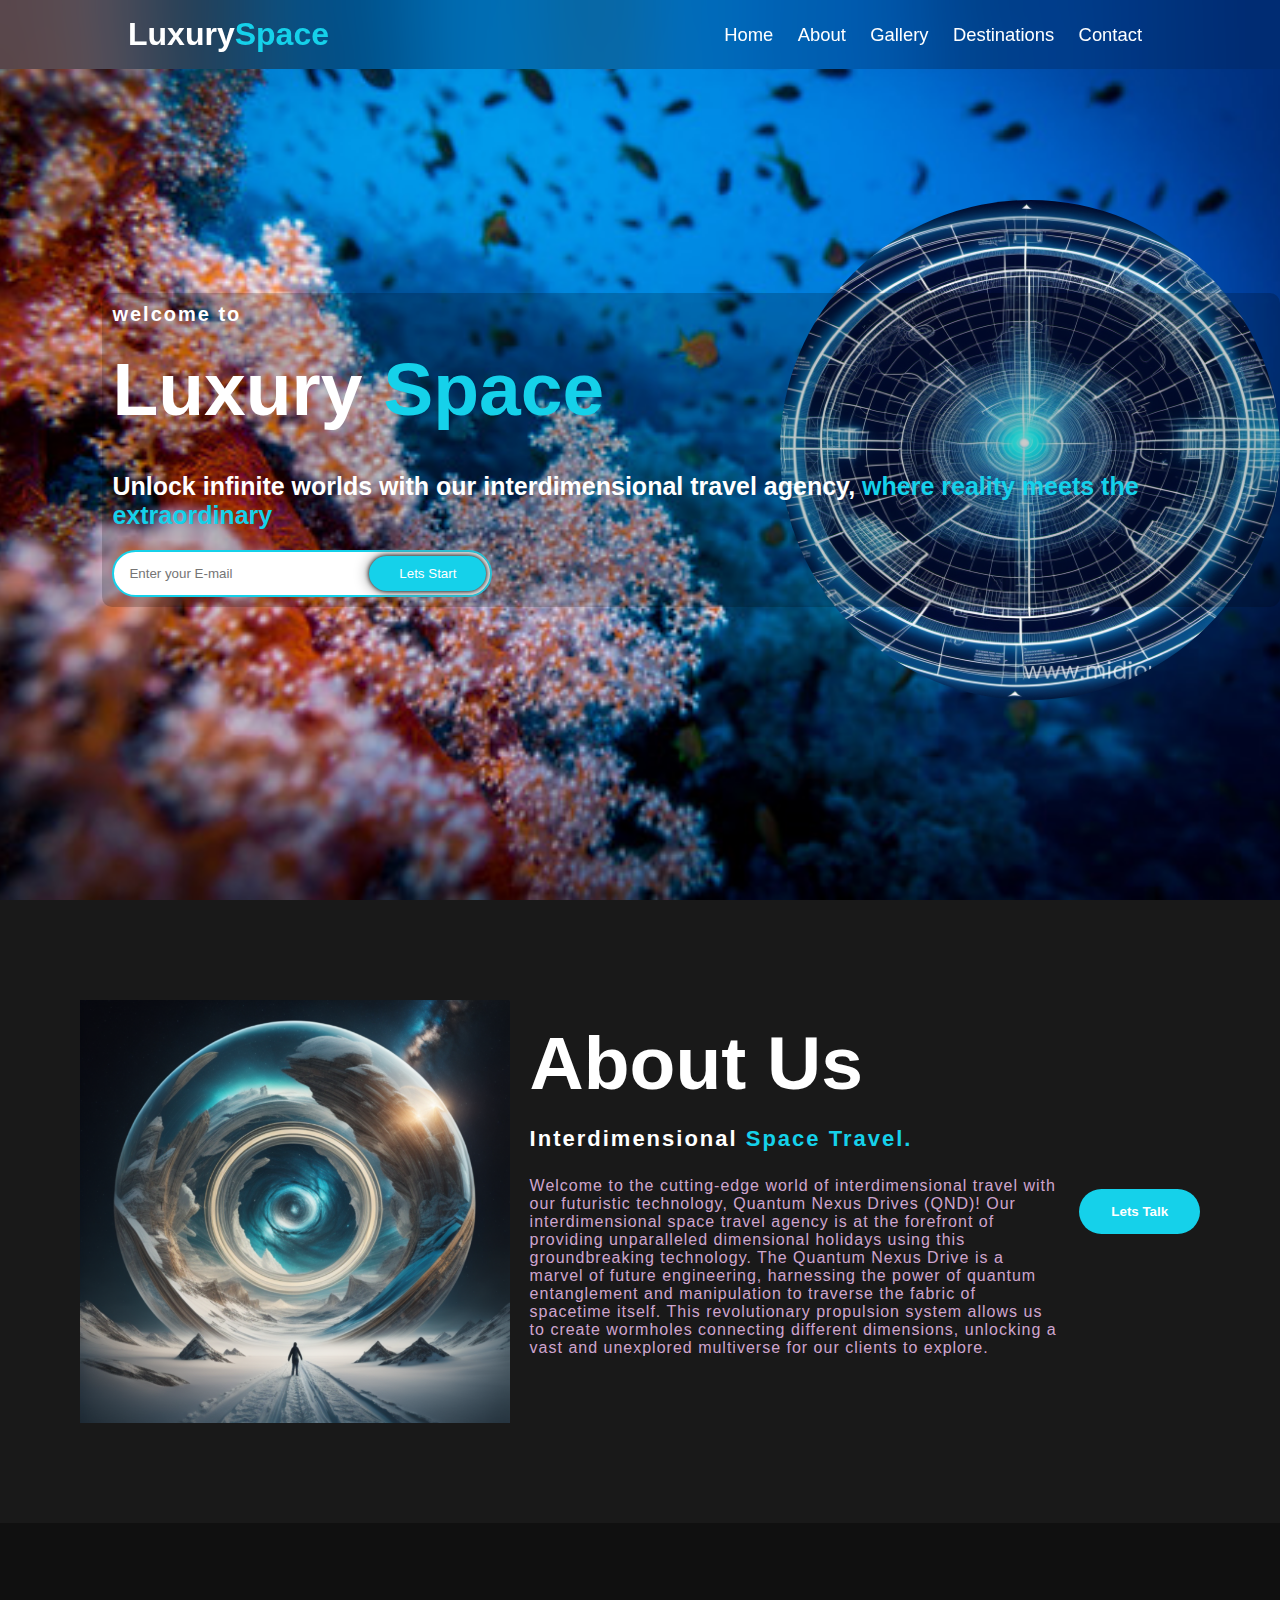
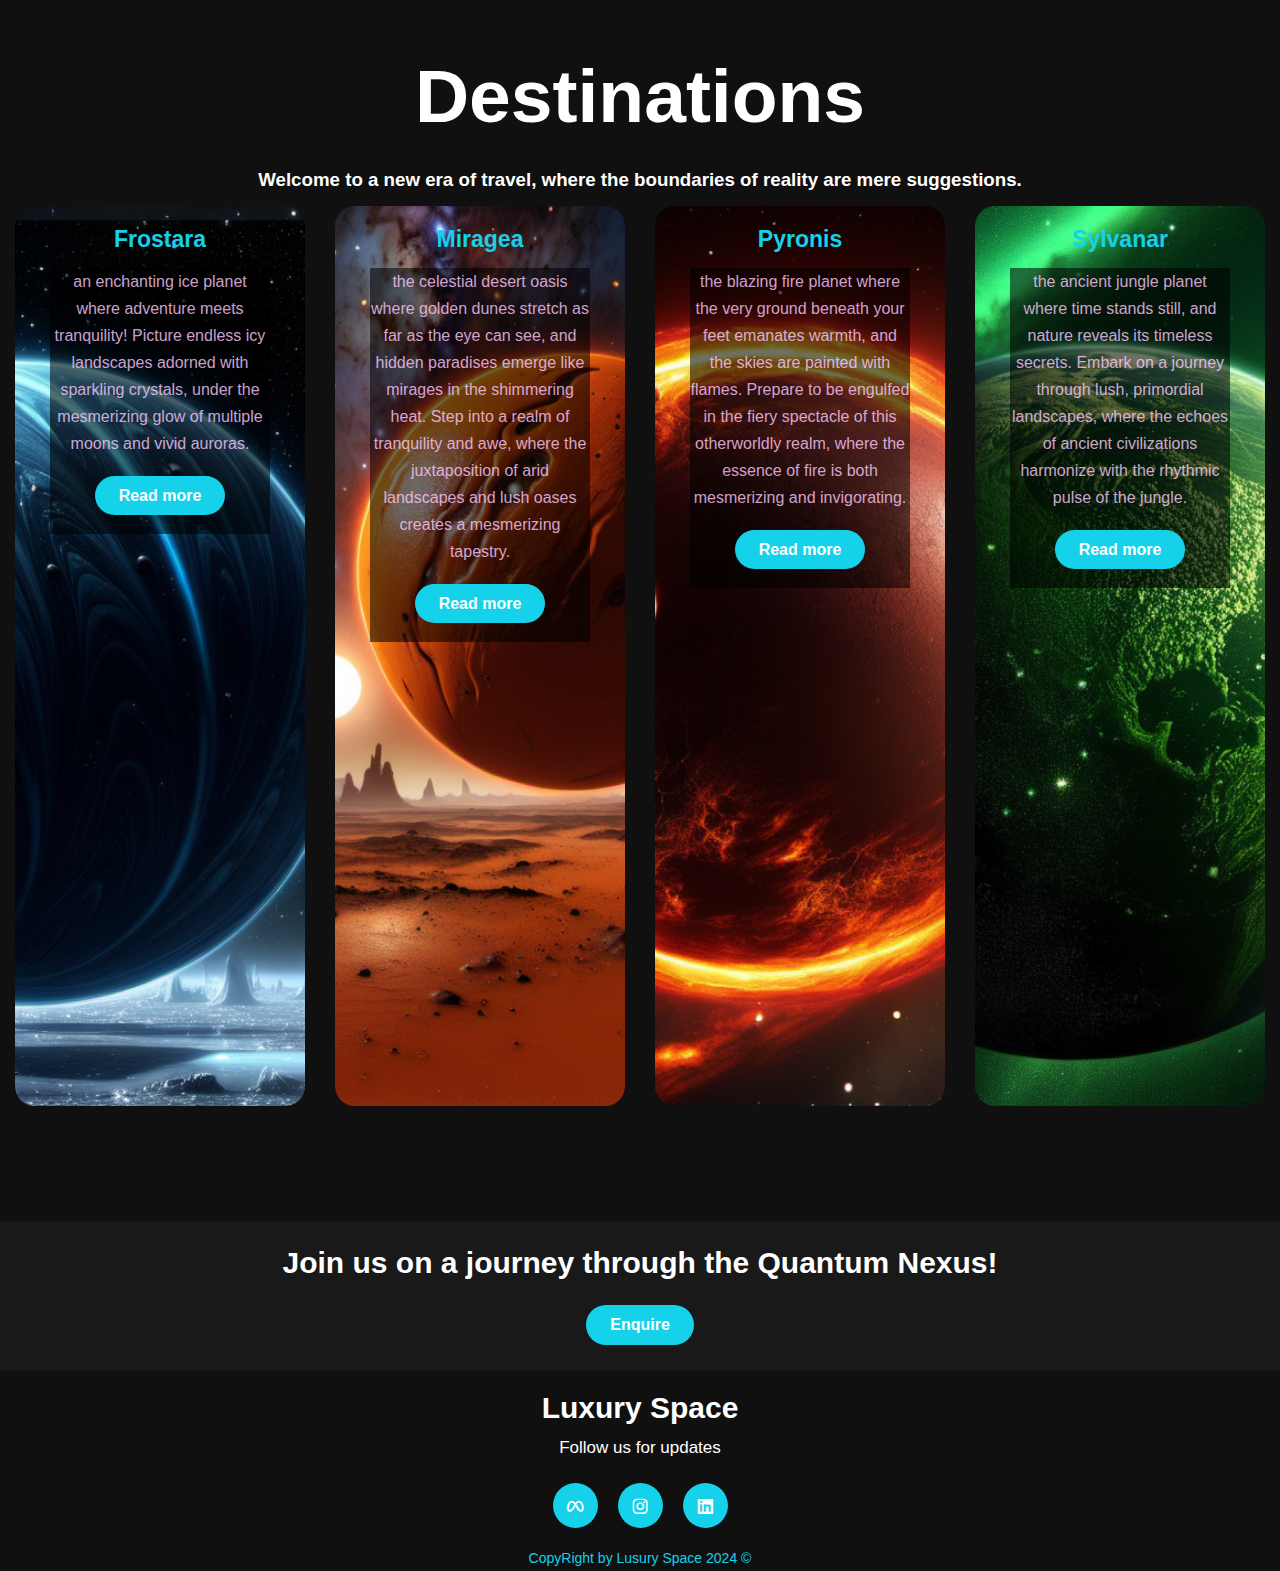
<file: index.html>
<!DOCTYPE html>
<html lang="en">
  <head>
    <meta charset="UTF-8">
    <meta name="viewport" content="width=device-width, initial-scale=1.0">
    <meta http-equiv="X-UA-Compatible" content="ie=edge">
    <title>Luxury Space</title>
    <link rel="stylesheet" href="style.css">
    <link href='https://unpkg.com/boxicons@2.1.4/css/boxicons.min.css' rel='stylesheet'>
  </head>
  <body>
    <!--Content header-->
	<header class="header">
        <a href="#" class="logo">Luxury<span>Space</span></a>
        <input type="checkbox" id="check">
        <!--icons for x and bars-->
        <label for="check" class="icons">
            <i class='bx bx-menu' id="menu-icon"></i>
            <i class='bx bx-x' id="close-icon"></i>
        </label>
        <!--Content navbar-->
        <nav class="navbar">
          <a href="index.html" style="--i:0;">Home</a>
          <a href="index.html#about" style="--i:1;">About</a>
          <a href="gallery.html" style="--i:2;">Gallery</a>
          <a href="index.html#Destinations" style="--i:3;">Destinations</a>
          <a href="contact.html" style="--i:4;">Contact</a>
      </nav>
    </header>
  <!--Content landing-->
    <div class="content-container">
    <div class="content">
      <h4>welcome to</h4>
      <h1>Luxury <span>Space</span></h1>
      <h3>Unlock infinite worlds with our interdimensional travel agency,  <span>where reality meets the extraordinary</span></h3>
      <div class="newsletter">
        <form action="">
        <input type="email" name="email" id="mail" placeholder="Enter your E-mail">
        <input type="submit" name="submit" value="Lets Start">
      </form>
      </div>
    </div>
    <div class="content-image">
      <img src="/img/main.jpg" alt="my picture">
  </div>
  </div>
  <!--Content about section start-->
  <section class="about" >
    <a name="about"></a>
    <div class="main">
      <img src="/myimage.png" alt="">
      <div class="about-text">
        <h2>About Us</h2>
        <h5>interdimensional <span>Space Travel.</span></h5>
        <p>Welcome to the cutting-edge world of interdimensional travel with our futuristic technology, Quantum Nexus Drives (QND)! Our interdimensional space travel agency is at the forefront of providing unparalleled dimensional holidays using this groundbreaking technology.

The Quantum Nexus Drive is a marvel of future engineering, harnessing the power of quantum entanglement and manipulation to traverse the fabric of spacetime itself. This revolutionary propulsion system allows us to create wormholes connecting different dimensions, unlocking a vast and unexplored multiverse for our clients to explore.</p>
      </div>
      <button class="button" href="contact.html">Lets Talk</button>
    </div>
  </section>
  <!--Content Service section start-->
<div class="service">
  <a name="Destinations"></a>
  <div class="title">
    <h2>Destinations</h2>
    <h3 class="destination" >Welcome to a new era of travel, where the boundaries of reality are mere suggestions.</h3>
  </div>
  <div class="box">
    <div class="card" id="one">
      <!-- <i class='bx bx-menu' id="menu-icon"></i> -->
      <h5><span>Frostara</span></h5>
      <div class="pra">
        <p> an enchanting ice planet where adventure meets tranquility! Picture endless icy landscapes adorned with sparkling crystals, under the mesmerizing glow of multiple moons and vivid auroras.</p>
        <p style="text-align: center;"id="card-p">
          <a class="button" href="/destination.html">Read more</a></p>
      </div>
    </div>

    <div class="card" id="two">
      <!-- <i class='bx bx-user' ></i> -->
      <h5><span>Miragea</span></h5>
      <div class="pra">
        <p>the celestial desert oasis where golden dunes stretch as far as the eye can see, and hidden paradises emerge like mirages in the shimmering heat. Step into a realm of tranquility and awe, where the juxtaposition of arid landscapes and lush oases creates a mesmerizing tapestry.</p>
        <p style="text-align: center;"id="card-p">
          <a class="button" href="#">Read more</a></p>
      </div>
    </div>

    <div class="card" id="three">
      <!-- <i class='bx bx-bell' ></i> -->
      <h5> <span>Pyronis</span></h5>
      <div class="pra">
        <p> the blazing fire planet where the very ground beneath your feet emanates warmth, and the skies are painted with flames. Prepare to be engulfed in the fiery spectacle of this otherworldly realm, where the essence of fire is both mesmerizing and invigorating.</p>
        <p style="text-align: center; " id="card-p">
          <a class="button" href="#">Read more</a></p>
      </div>
    </div>
    <div class="card" id="four">
      <!-- <i class='bx bx-bell' ></i> -->
      <h5><span>Sylvanar</span></h5>
      <div class="pra">
        <p>the ancient jungle planet where time stands still, and nature reveals its timeless secrets. Embark on a journey through lush, primordial landscapes, where the echoes of ancient civilizations harmonize with the rhythmic pulse of the jungle.</p>
        <p style="text-align: center;" id="card-p">
          <a class="button" href="#">Read more</a></p>
      </div>
    </div>
  </div>
</div>
<!--Content Contact Me section start-->
<div class="contact-me">
  <p>Join us on a journey through the Quantum Nexus!</p>
  <a class="button-two" href="contact.html">Enquire</a>
</div>
<!--Content Footer section start-->
<footer>
  <p>Luxury Space</p>
  <p>Follow us for updates</p>
  <div class="social">
    <a href="#"><i class='bx bxl-meta' ></i></a>
    <a href="#"><i class='bx bxl-instagram' ></i></a>
    <a href="#"><i class='bx bxl-linkedin-square' ></i></a>
  </div>
  <p class="end">CopyRight by Lusury Space 2024 &copy;</p>
</footer>

  </body>
</html>
</file>
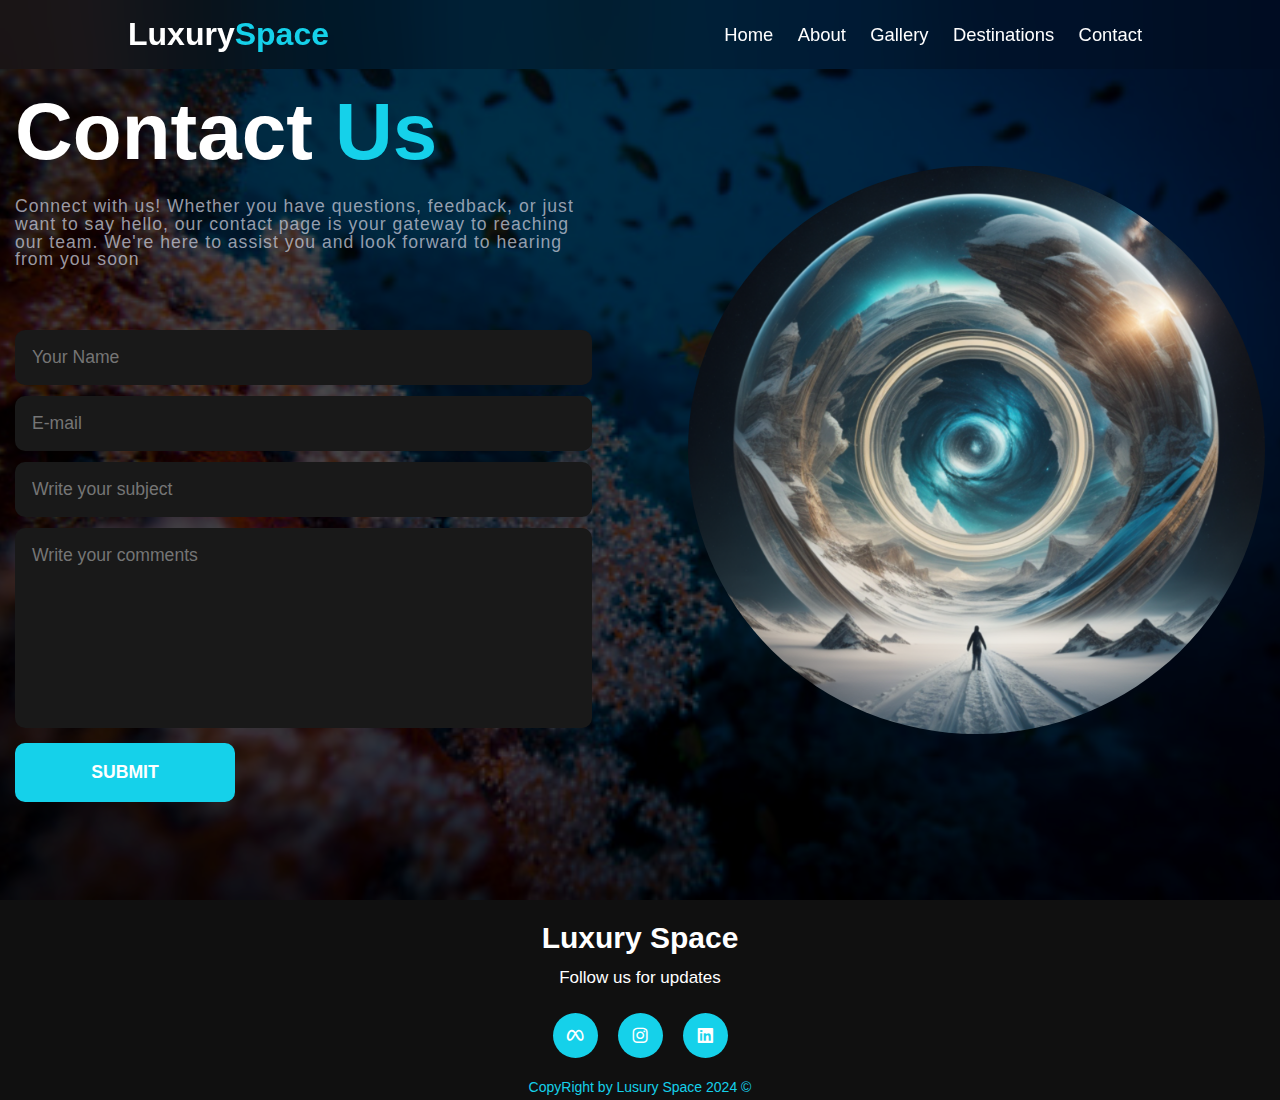
<file: contact.html>
<!DOCTYPE html>
<html lang="en">
  <head>
    <meta charset="UTF-8">
    <meta name="viewport" content="width=device-width, initial-scale=1.0">
    <meta http-equiv="X-UA-Compatible" content="ie=edge">
    <title>Contact us</title>
    <link rel="stylesheet" href="style.css">
    <link href='https://unpkg.com/boxicons@2.1.4/css/boxicons.min.css' rel='stylesheet'>
  </head>
  <body>
	<header class="header">
    <a href="#" class="logo">Luxury<span>Space</span></a>
        <input type="checkbox" id="check">
        <label for="check" class="icons">
            <i class='bx bx-menu' id="menu-icon"></i>
            <i class='bx bx-x' id="close-icon"></i>
        </label>
        <nav class="navbar">
          <a href="index.html" style="--i:0;">Home</a>
          <a href="index.html#about" style="--i:1;">About</a>
          <a href="gallery.html" style="--i:2;">Gallery</a>
          <a href="index.html#service" style="--i:3;">Destinations</a>
          <a href="contact.html" style="--i:4;">Contact</a>
      </nav>
    </header>

    <section class="contact">
        <div class="contact-form">
            <h1>Contact <span>Us</span></h1>
            <p>Connect with us! Whether you have questions, feedback, or just want to say hello, our contact page is your gateway to reaching our team. We're here to assist you and look forward to hearing from you soon</p>
            <form action="">
                <input type="" placeholder="Your Name" required>
                <input type="email" name="email" id="" placeholder="E-mail" required>
                <input type="" placeholder="Write your subject" required>
                <textarea name="" id="" cols="30" rows="10" placeholder="Write your comments"required></textarea>
                <input type="submit" value="submit" class="btn">
            </form>
        </div>
        <div class="contact-image">
            <img src="/myimage.jpg" alt="my picture">
        </div>
    </section>
    <footer>
      <p>Luxury Space</p>
      <p>Follow us for updates</p>
      <div class="social">
        <a href="#"><i class='bx bxl-meta' ></i></a>
        <a href="#"><i class='bx bxl-instagram' ></i></a>
        <a href="#"><i class='bx bxl-linkedin-square' ></i></a>
      </div>
      <p class="end">CopyRight by Lusury Space 2024 &copy;</p>
    </footer>
  </body>
</html>
</file>
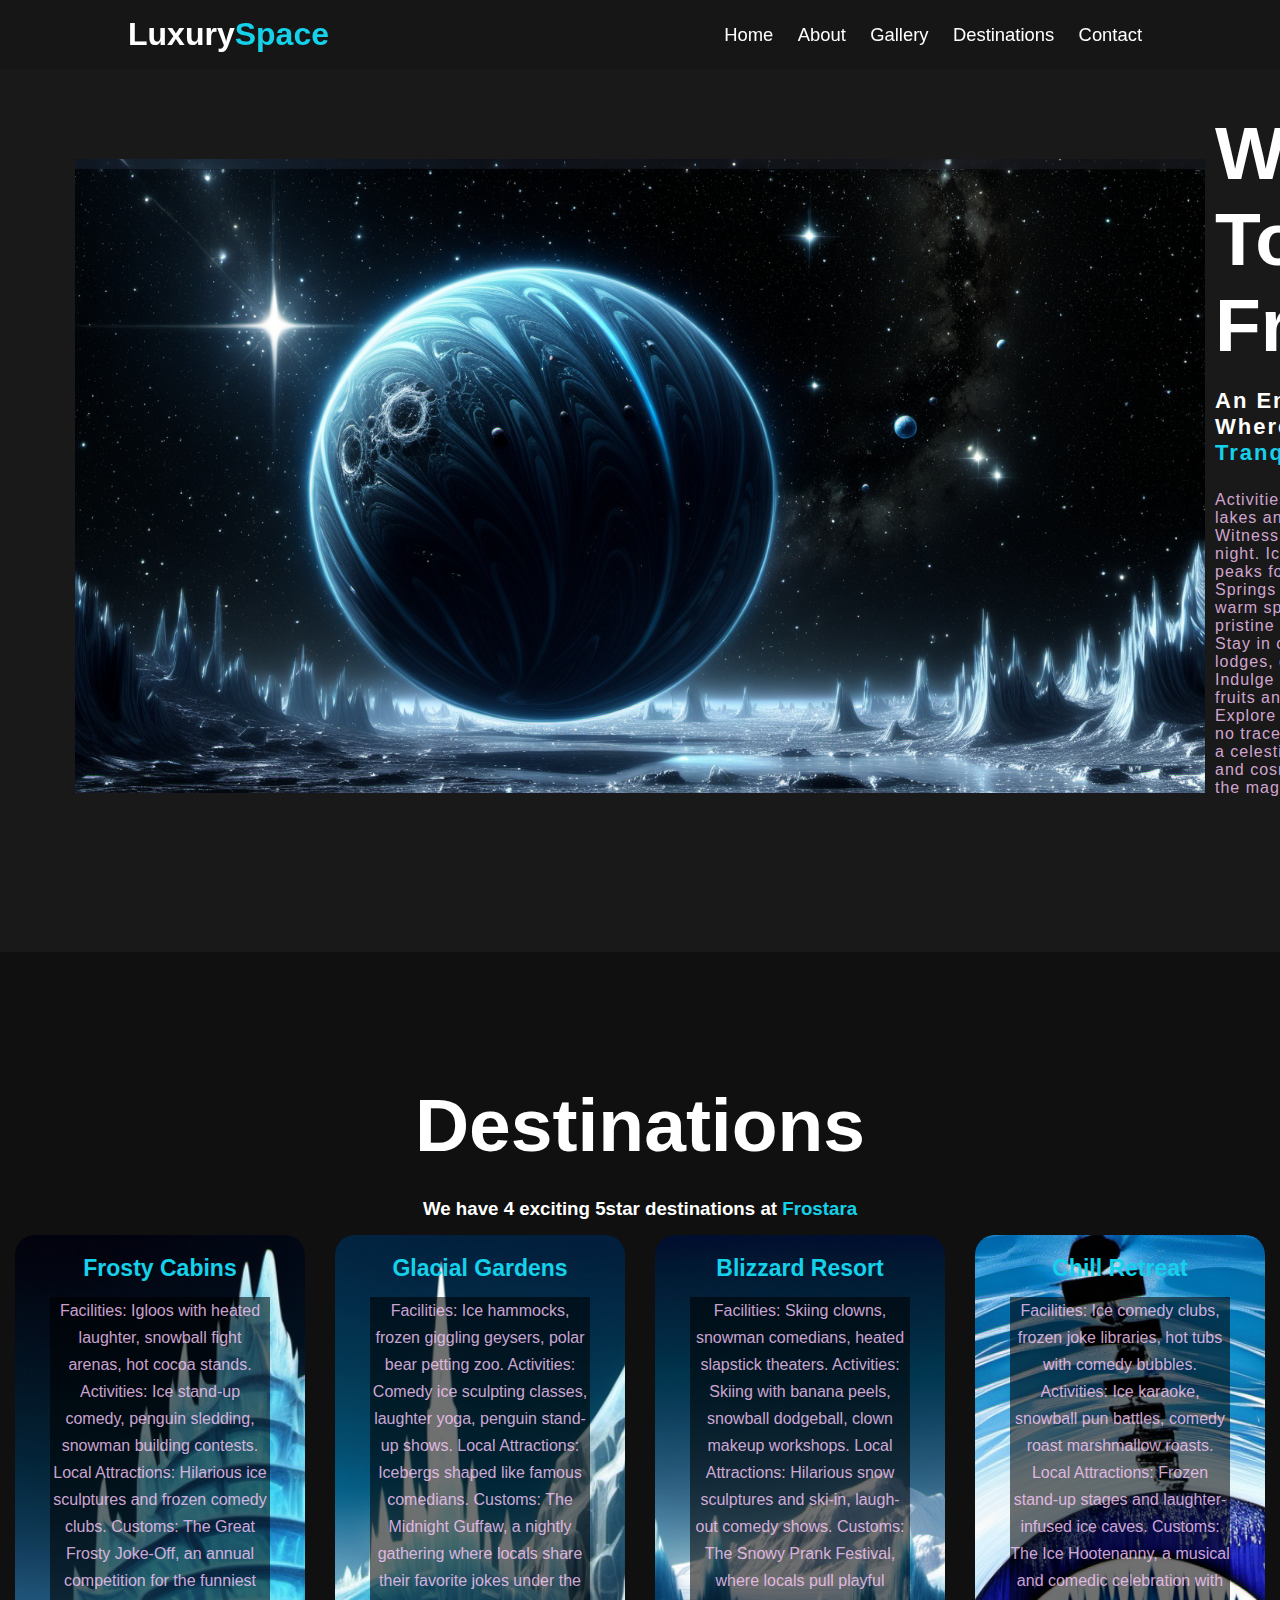
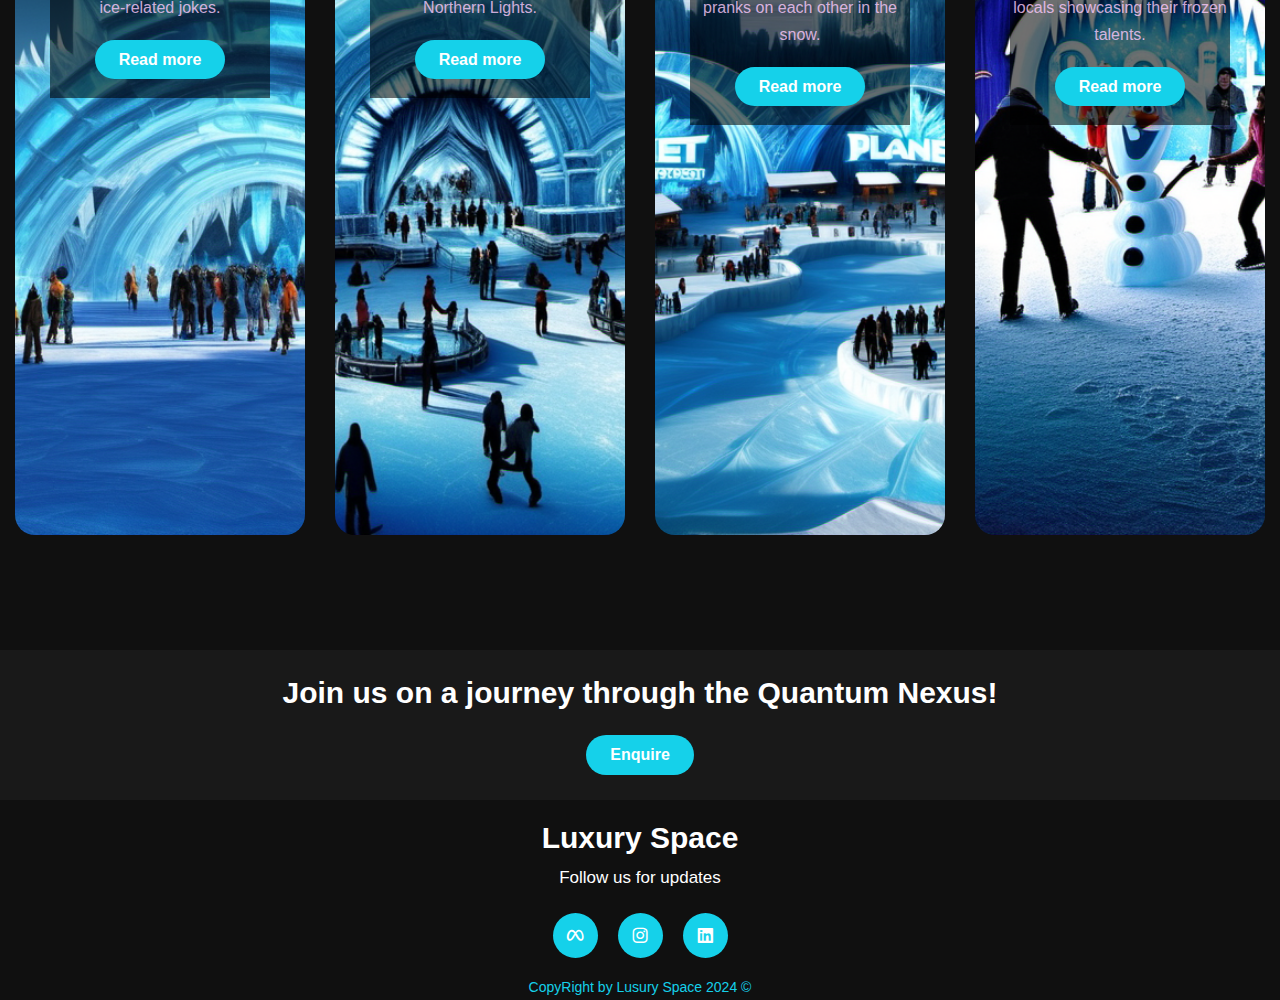
<file: destination.html>
<!DOCTYPE html>
<html lang="en">
  <head>
    <meta charset="UTF-8">
    <meta name="viewport" content="width=device-width, initial-scale=1.0">
    <meta http-equiv="X-UA-Compatible" content="ie=edge">
    <title>Frostara</title>
    <link rel="stylesheet" href="style.css">
    <link href='https://unpkg.com/boxicons@2.1.4/css/boxicons.min.css' rel='stylesheet'>
  </head>
  <body>
    <!--Content header-->
	<header class="header">
        <a href="#" class="logo">Luxury<span>Space</span></a>
        <input type="checkbox" id="check">
        <!--icons for x and bars-->
        <label for="check" class="icons">
            <i class='bx bx-menu' id="menu-icon"></i>
            <i class='bx bx-x' id="close-icon"></i>
        </label>
        <!--Content navbar-->
        <nav class="navbar">
          <a href="index.html" style="--i:0;">Home</a>
          <a href="index.html#about" style="--i:1;">About</a>
          <a href="gallery.html" style="--i:2;">Gallery</a>
          <a href="index.html#Destinations" style="--i:3;">Destinations</a>
          <a href="contact.html" style="--i:4;">Contact</a>
      </nav>
    </header>
  <!--Content landing-->
   
   
  <!--Content about section start-->
  <section class="about" >
    <a name="about"></a>
    <div class="main">
      <img src="/img/p1.png" alt="" style="object-fit: cover; height: 100%;width: 100%;">
      <div class="about-text">
        <h2>Welcome to Frostara</h2>
        <h5>an enchanting ice planet where adventure meets <span>Tranquility</span></h5>
        <p>Activities:

            Ice Skating: Glide on frozen lakes and rivers.
            Aurora Chasing: Witness breathtaking light shows each night.
            Ice Climbing: Conquer frozen peaks for an adrenaline rush.
            Thermal Springs Exploration: Relax in hidden warm springs.
            Stargazing: Marvel at the pristine night sky.
            Accommodations:
            Stay in crystalline igloos or cozy ice lodges, offering stunning views.
            
            Cuisine:
            Indulge in intergalactic cuisine with ice fruits and hearty stews.
            
            Transportation:
            Explore with hovercraft sleighs, leaving no trace behind.
            
            Frostara invites you to a celestial holiday, where icy wonders and cosmic beauty await. Experience the magic of this unique ice planet!</p>
      </div>
      <button class="button" href="contact.html">Lets Talk</button>
    </div>
  </section>
  <!--Content Service section start-->
<div class="service">
  <a name="Destinations"></a>
  <div class="title">
    <h2>Destinations</h2>
    <h3 class="destination" >We have 4 exciting 5star destinations at <span>Frostara</span></h3>
  </div>
  <div class="box">
    <div class="card" id="one" style="background-image: url('/img/p1d11.png');">
      <!-- <i class='bx bx-menu' id="menu-icon"></i> -->
      <h5><span>Frosty Cabins</span></h5>
      <div class="pra">
        <p> Facilities: Igloos with heated laughter, snowball fight arenas, hot cocoa stands.
            Activities: Ice stand-up comedy, penguin sledding, snowman building contests.
            Local Attractions: Hilarious ice sculptures and frozen comedy clubs.
            Customs: The Great Frosty Joke-Off, an annual competition for the funniest ice-related jokes.
            </p>
        <p style="text-align: center;"id="card-p">
          <a class="button" href="#">Read more</a></p>
      </div>
    </div>

    <div class="card" id="two" style="background-image: url('/img/p1d12.png');">
      <!-- <i class='bx bx-user' ></i> -->
      <h5><span>Glacial Gardens</span></h5>
      <div class="pra">
        <p>Facilities: Ice hammocks, frozen giggling geysers, polar bear petting zoo.
            Activities: Comedy ice sculpting classes, laughter yoga, penguin stand-up shows.
            Local Attractions: Icebergs shaped like famous comedians.
            Customs: The Midnight Guffaw, a nightly gathering where locals share their favorite jokes under the Northern Lights.
            </p>
        <p style="text-align: center;"id="card-p">
          <a class="button" href="#">Read more</a></p>
      </div>
    </div>

    <div class="card" id="three" style="background-image: url('/img/p1d24.png');">
      <!-- <i class='bx bx-bell' ></i> -->
      <h5> <span>Blizzard Resort</span></h5>
      <div class="pra">
        <p> Facilities: Skiing clowns, snowman comedians, heated slapstick theaters.
            Activities: Skiing with banana peels, snowball dodgeball, clown makeup workshops.
            Local Attractions: Hilarious snow sculptures and ski-in, laugh-out comedy shows.
            Customs: The Snowy Prank Festival, where locals pull playful pranks on each other in the snow.
            </p>
        <p style="text-align: center; " id="card-p">
          <a class="button" href="#">Read more</a></p>
      </div>
    </div>
    <div class="card" id="four" style="background-image: url('/img/p1d43.png');">
      <!-- <i class='bx bx-bell' ></i> -->
      <h5><span>Chill Retreat</span></h5>
      <div class="pra">
        <p>Facilities: Ice comedy clubs, frozen joke libraries, hot tubs with comedy bubbles.
            Activities: Ice karaoke, snowball pun battles, comedy roast marshmallow roasts.
            Local Attractions: Frozen stand-up stages and laughter-infused ice caves.
            Customs: The Ice Hootenanny, a musical and comedic celebration with locals showcasing their frozen talents.
            </p>
        <p style="text-align: center;" id="card-p">
          <a class="button" href="#">Read more</a></p>
      </div>
    </div>
  </div>
</div>
<!--Content Contact Me section start-->
<div class="contact-me">
  <p>Join us on a journey through the Quantum Nexus!</p>
  <a class="button-two" href="contact.html">Enquire</a>
</div>
<!--Content Footer section start-->
<footer>
  <p>Luxury Space</p>
  <p>Follow us for updates</p>
  <div class="social">
    <a href="#"><i class='bx bxl-meta' ></i></a>
    <a href="#"><i class='bx bxl-instagram' ></i></a>
    <a href="#"><i class='bx bxl-linkedin-square' ></i></a>
  </div>
  <p class="end">CopyRight by Lusury Space 2024 &copy;</p>
</footer>

  </body>
</html>
</file>
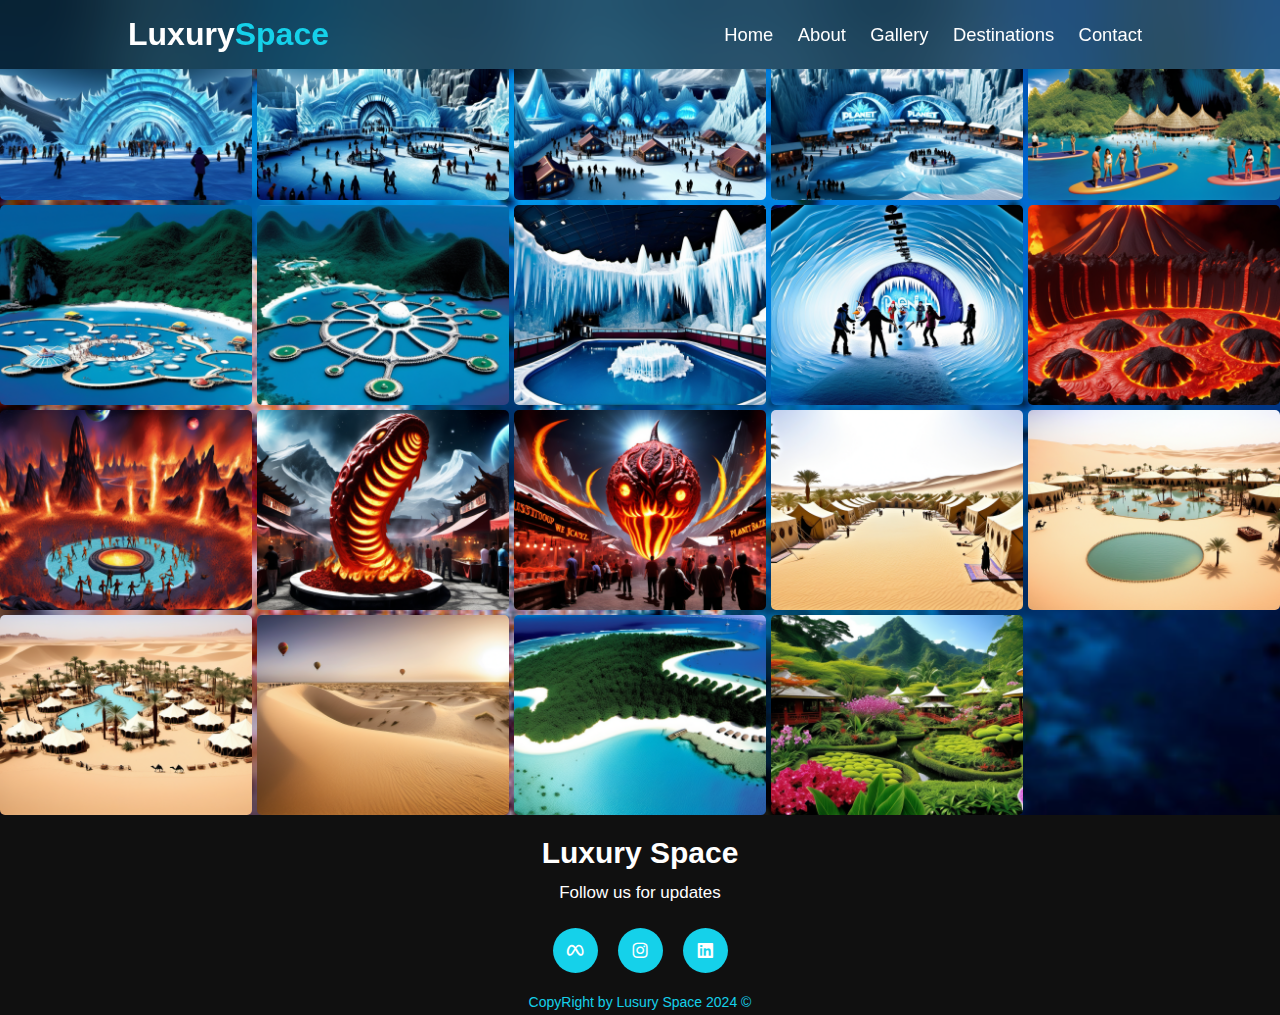
<file: gallery.html>
<!DOCTYPE html>
<html lang="en">
  <head>
    <meta charset="UTF-8">
    <meta name="viewport" content="width=device-width, initial-scale=1.0">
    <meta http-equiv="X-UA-Compatible" content="ie=edge">
    <title>Gallery</title>
    <link rel="stylesheet" href="style.css">
    <link href='https://unpkg.com/boxicons@2.1.4/css/boxicons.min.css' rel='stylesheet'>
  </head>
  <body>
	<header class="header">
        <a href="#" class="logo">Luxury<span>Space</span></a>
        <input type="checkbox" id="check">
        <label for="check" class="icons">
            <i class='bx bx-menu' id="menu-icon"></i>
            <i class='bx bx-x' id="close-icon"></i>
        </label>
        <nav class="navbar">
            <a href="index.html" style="--i:0;">Home</a>
            <a href="index.html#about" style="--i:1;">About</a>
            <a href="gallery.html" style="--i:2;">Gallery</a>
            <a href="index.html#services" style="--i:3;">Destinations</a>
            <a href="contact.html" style="--i:4;">Contact</a>
        </nav>
    </header>
    <div class="grid-wrapper">
        <div>
            <img src="/img/p1d11.png" alt="a picture">
        </div>
        <div>
            <img src="/img/p1d12.png" alt="a picture">
        </div>
        <div>
            <img src="/img/p1d21.png" alt="a picture">
        </div>
        <div>
            <img src="/img/p1d24.png" alt="a picture">
        </div>
        <div>
            <img src="/img/p1d32.png" alt="a picture">
        </div>
        <div>
            <img src="/img/p1d33.png" alt="a picture">
        </div>
        <div>
            <img src="/img/p1d41.png" alt="a picture">
        </div>
        <div>
            <img src="/img/p1d42.png" alt="a picture">
        </div>
        <div>
            <img src="/img/p1d43.png" alt="a picture">
        </div>
        <div>
            <img src="/img/p2d12.png" alt="a picture">
        </div>
        <div>
            <img src="/img/p2d22.png" alt="a picture">
        </div>
        <div>
            <img src="/img/p2d24.png" alt="a picture">
        </div>
        <div>
            <img src="/img/p2d31.png" alt="a picture">
        </div>
        <div>
            <img src="/img/p3d12.png" alt="a picture">
        </div>
        <div>
            <img src="/img/p3d14.png" alt="a picture">
        </div>
        <div>
            <img src="/img/p3d21.png" alt="a picture">
        </div>
        <div>
            <img src="/img/p3d23.png" alt="a picture">
        </div>
        <div>
            <img src="/img/p3d41.png" alt="a picture">
        </div>
        <div>
            <img src="/img/p4d32.png" alt="a picture">
        </div>
    </div>
    <footer>
        <p>Luxury Space</p>
        <p>Follow us for updates</p>
        <div class="social">
          <a href="#"><i class='bx bxl-meta' ></i></a>
          <a href="#"><i class='bx bxl-instagram' ></i></a>
          <a href="#"><i class='bx bxl-linkedin-square' ></i></a>
        </div>
        <p class="end">CopyRight by Lusury Space 2024 &copy;</p>
      </footer>
  </body>
</html>
</file>
<file: style.css>
*{
    margin: 0;
    padding: 0;
    box-sizing: border-box;
    font-family:sans-serif;
}

body {
    margin: 0;
    padding: 0;
    height: 100vh; /* Set the height of the container to the full viewport height */
    background-image: url('/background.jpg'); /* Replace 'your-image.jpg' with the path to your image */
    background-size: cover; /* Ensure the background image covers the entire container without stretching */
    background-position: center; /* Center the background image within the container */
    background-repeat: no-repeat; /* Prevent the background image from repeating */
}
.header{
    position: fixed;
    top: 0;
    left: 0;
    width: 100%;
    padding: 1rem 10%;
    display: flex;
    justify-content: space-between;
    align-items: center;
    z-index: 100;
}

.header::before{
    content: '';
    position: absolute;
    top: 0;
    left: 0;
    width: 100%;
    height: 100%;
    background: rgba(0,0,0,0.1);
    backdrop-filter: blur(50px);
    z-index: -1;
}

.header::after{
    content: '';
    position: absolute;
    top: 0;
    left: -100%;
    width: 100%;
    height: 100%;
    background: linear-gradient(90deg, transparent,rgba(255,255,255,0.4),transparent);
    transition: 0.5s;

}
.header:hover:after{
left: 100%;
}

.logo{
    font-size: 2rem;
    color:#fff;
    text-decoration: none;
    font-weight: 700;
}
.navbar a {
    font-size: 1.15rem;
    color: #fff;
    text-decoration: none;
    font-weight: 500;
    padding:10px;
}
.navbar a:hover{
    color:#15d1ea;
    transition:0.3s;
}
#check{
    display: none;
}

.icons{
    font-size: 2.8rem;
    right: 5%;
    color: #fff;
    cursor: pointer;
    display: none;
}

/*Gallery*/
img{
    max-width: 100%;
    height:auto;
    vertical-align: middle;
    display: inline-block;
}
.grid-wrapper > div{
    display: flex;
    justify-content: center;
    align-items: center;
}
.grid-wrapper > div > img{
    width: 100%;
    height: 100%;
    object-fit: cover;
    border-radius: 5px;
}
.grid-wrapper{
    display: grid;
    grid-gap:5px;
    grid-template-columns: repeat(auto-fit,minmax(250px,1fr));
    grid-auto-rows: 200px;
    grid-auto-flow: dense;
}
.grid-wrapper .wide{
    grid-column: span 2;
}
.grid-wrapper .tall{
    grid-row: span 2;
}
.grid-wrapper .big{
    grid-column: span 2;
    grid-row: span 2;
}

/*Contact*/
section{
    padding: 40px 15px;
}

.contact{
    background: rgba(0,0,0,0.7);
    height: 100%;
    width:100% ;
    min-height: 100vh;
    display: grid;
    grid-template-columns: repeat(2,2fr);
    align-items: center;
    grid-gap: 6rem;
}
.contact-image img{
    
    width: auto;
    height: auto;
    border-radius: 50%;
}

.contact-form h1{
    font-size:80px ;
    color: #fff;
    margin-bottom: 20px;
}
.contact-form p{
    font-size:1.1rem;
    color: #c6c9d8bf;
    margin-bottom: 3.8rem;
    line-height: 1.1rem;
    letter-spacing: 1px;
}

.contact-form form{
    position: relative;
}

.contact-form form input, form textarea{
    width: 100%;
    padding: 17px;
    border:none;
    outline: none;
    background: #191919;
    color: #fff;
    font-size: 1.1rem;
    margin-bottom:0.7rem ;
    border-radius: 10px;
}
span{
    color: #15d1ea;
}
.contact-form textarea{
    resize: none;
    height: 200px;
}
.contact-form form .btn{
    display: inline-block;
    background: #15d1ea;
    font-size: 1.1rem;
    text-transform: uppercase;
    font-weight: 600;
    border: 2px solid transparent;
    border-radius: 10px;
    width: 220px;
    transition: ease .20s;
    cursor: pointer;
}
.contact-form form .btn:hover{
    border: 2px solid #15d1ea;
    background: transparent;
    transform: scale(1.1);

}

/*Content*/
.content{
    position: absolute;
    top: 50%;
    left: 8%;
    transform: translateY(-50%);
    justify-content: space-between;
    display: grid;
    background: rgba(0, 0, 0, 0.2);
    padding: 10px 10px;
    border-radius: 10px;
   
}
.content h1{
    color: white;
    margin: 20px 0px 20px;
    font-size: 75px;
}
.content h3{
    color: white;
    margin: 20px 0px 20px;
    font-size: 25px;
}
.content h4{
    color: white;
    letter-spacing: 2px;
    font-size: 20px;
}

.newsletter form{
    width: 380px;
    max-width: 100%;
    position: relative;
}
.newsletter form input:first-child{
    display: inline-block;
    width: 100%;
    padding: 14px 130px 14px 15px;
    border: 2px solid #15d1ea;
    outline: none;
    border-radius: 30px;
}
.newsletter form input:last-child{
    position: absolute;
    display: inline-block;
    outline: none;
    border: none;
    padding: 10px 30px;
    border-radius: 30px;
    background-color: #15d1ea;
    color: white;
    box-shadow: 0px 0px 5px #000,0px 0px 15px #858585;
    top: 6px;
    right: 6px;

}
.content-container{
    height: 100%;
    width:100% ;
    min-height: 100vh;
    display: flex;
    grid-template-columns: repeat(2,2fr);
    align-content: stretch;
    grid-gap: 6rem;
    flex-direction: row-reverse;
    align-items: center;
    justify-content: flex-start;

}
.content-image img{
    max-height: 500px;
    max-width: 500px;
    width: auto;
    height: auto;
    border-radius: 50%;
    float: right;
   
}
/*About content*/
.about{
    width: 100%;
    padding: 100px 0px;
    background-color: #191919;
}
.about img{
    height: auto;
    width: 430px;
}
.about-text{
    width: 550px;
    padding: 10px;
}
.main{
    width: 1130px;
    max-width: 95%;
    margin: 0 auto;
    display: flex;
    align-items: center;
    justify-content: space-around;
    
}
.about-text h2{
    color: white;
    font-size: 75px;
    text-transform: capitalize;
    margin-bottom: 20px;
}
.about h5{
    color: white;
    letter-spacing: 2px;
    font-size: 22px;
    margin-bottom: 25px;
    text-transform: capitalize;
}
.about-text p{
color: #fcfc;
letter-spacing: 1px;
line-height: 18px;
margin-bottom: 45px;
}
button{
    background-color: #15d1ea;
    color: white;
    text-decoration: none;
    border: 2px solid transparent;
    font-weight: bold;
    padding: 13px 30px;
    border-radius: 30px;
    transition: 0.4s;
}
button:hover{
    background-color: transparent;
    border: 2px solid #15d1ea;
    cursor: pointer;
}
/*servic section*/
.service{
    background: #101010;
    width :100%;
    padding: 100px 0px ;
}
.title h2{
    color: white;
    font-size:75px;
    width: 1130px;
    margin :30px auto;
    text-align: center;
}
.box{
    display: flex;
    justify-content: center;
    align-items: center;
    min-height: 400px;
}
.card{
    height: 365px;
    width: 335px;
    padding: 20px 35px;
    /* background: #191919; */
    border-radius: 20px;
    margin:15px;
    position: relative;
    text-align: center;
    display: flex;
    flex-direction: column;
    height: 100vh;
}
#one{
    background:url("img/p1.png");
    height: 100vh; /* Set the height of the container to the full viewport height */
    
    background-size: cover; /* Ensure the background image covers the entire container without stretching */
    background-position: center; /* Center the background image within the container */
    background-repeat: no-repeat; /* Prevent the background image from repeating */
}
#two{
    background:url("img/p2.png");
    height: 100vh; /* Set the height of the container to the full viewport height */
    
    background-size: cover; /* Ensure the background image covers the entire container without stretching */
    background-position: center; /* Center the background image within the container */
    background-repeat: no-repeat; /* Prevent the background image from repeating */
}
#three{
    background:url("img/p3.png");
    height: 100vh; /* Set the height of the container to the full viewport height */
    
    background-size: cover; /* Ensure the background image covers the entire container without stretching */
    background-position: center; /* Center the background image within the container */
    background-repeat: no-repeat; /* Prevent the background image from repeating */
}
#four{
    background:url("img/p7.png");
    height: 100vh; /* Set the height of the container to the full viewport height */
    
    background-size: cover; /* Ensure the background image covers the entire container without stretching */
    background-position: center; /* Center the background image within the container */
    background-repeat: no-repeat; /* Prevent the background image from repeating */
}
.card i{
        font-size: 50px;
        display: block;
        text-align: center;
        margin: 25px 0px;
        color:#15d1ea ;
}
.card h5{
    color: white;
    font-size:23px;
    margin-bottom: 15px;
}
.pra{
    background-color: #0000008f;
}
.pra p{
color: #fcfc;
font-size: 16px;
line-height: 27px;
margin-bottom: 25px;


}

.card .button{
    background-color: #15d1ea;
    color: white;
    text-decoration: none;
    border: 2px solid transparent;
    font-weight: bold;
    padding: 9px 22px;
    border-radius: 30px;
    transition: 0.4s;
    bottom: 5px;
}
.card .button:hover{
    background-color: transparent;
    border: 2px solid #15d1ea;
    cursor: pointer;
}
.destination{
    color: white;
    text-align: center;
}
/*contact me section content*/
.contact-me{
    width: 100%;
    height: 150px;
    background: #191919;
    display: flex;
    align-items: center;
    flex-direction: column;
    justify-content: center;
}
.contact-me p{
    color: white;
    font-size: 30px;
    font-weight: bold;
    margin-bottom: 25px;

}
.contact-me .button-two{
    background-color: #15d1ea;
    color: white;
    text-decoration: none;
    border: 2px solid transparent;
    font-weight: bold;
    padding: 9px 22px;
    border-radius: 30px;
    transition: 0.4s;
}
.contact-me .button-two:hover{
    background-color: transparent;
    border: 2px solid #15d1ea;
    cursor: pointer;
}
/*Footer*/
footer{
    position: relative;
    width: 100%;
    height: 200px;
    background: #101010;
    display: flex;
    flex-direction: column;
    align-items: center;
    justify-content: center;
}
footer p:nth-child(1){
    font-size: 30px;
    color: white;
    margin-bottom: 10px;
    font-weight: bold;
}
footer p:nth-child(2){
    color: white;
    font-size: 17px;
    width: 500px;
    text-align: center;
    line-height: 26px;
}
.social{
    display: flex;   
}
.social a{
    width: 45px;
    height: 45px;
    display: flex;
    align-items: center;
    justify-content:center;
    background: #15d1ea;
    border-radius: 50px;
    margin: 22px 10px;
    color: white;
    text-decoration: none;
    font-size: 20px;
}
.social a:hover{
    transform:scale(1.3);
    transition: 0.3s;
}
.end{
    position: absolute;
    color: #15d1ea;
    bottom:5px;
    font-size: 14px;  
}
/*Breakpoint*/
@media (max-width:992px){

    .header{
        padding:1.3rem 5%;

    }

    section{
        padding:80px 3%;
        transition: 0.2s;
    }
    .contact-form h1{
        font-size: 60px; 
    }
    .contact-form p{
        margin-bottom: 3rem;
        text-align: center;
        color: white;
    }
    
}
@media (max-width:768px){
    .icons{
        display:inline-flex;
    }
    #check:checked~.icons #menu-icon{
        display: none;
    }

    .icons #close-icon{
        display: none;
    }
    #check:checked~.icons #close-icon{
        display: block;
    }
    .navbar{
        position: absolute;
        top: 100%;
        left: 0;
        width: 100%;
        height: 0;
        background: rgba(0,0,0,0.1);
        backdrop-filter: blur(20px);
        box-shadow: 0.5rem 1rem rgba(0,0,0,0.1);
        overflow: hidden;
        transition: 0.3s ease;
    }
    #check:checked~.navbar{
        height: 20.1rem;
    }
    .navbar  a{
        display: block;
        font-size: 1.1rem;
        margin: 1.5rem 0;
        text-align: center;
        transform:translateY(-50px);
        transition: 0.3s ease;
    }
    #check:checked~.navbar a{       
        transform:translateY(0);
        transition-delay: calc(0.15s *var(--i));
    }

    .contact{
        grid-gap:2rem;
        transition: 0.3s;
        grid-template-columns: 1fr;
    }
    .contact-form{
        order:2;
    }
    .contact-image img{
        max-width: 100%;
        width: 100%;
        height: auto;
        text-align: center;
        margin-bottom: 30px;
    }

    .content-container{
        flex-direction: column;
        transition: 0.3s;
        }
        .content-image img{
            max-width: 100%;
            width: 100%;
            height: auto;
            text-align: center;
            margin-bottom: 30px;
            min-width: 400px;
        }
}
</file>
